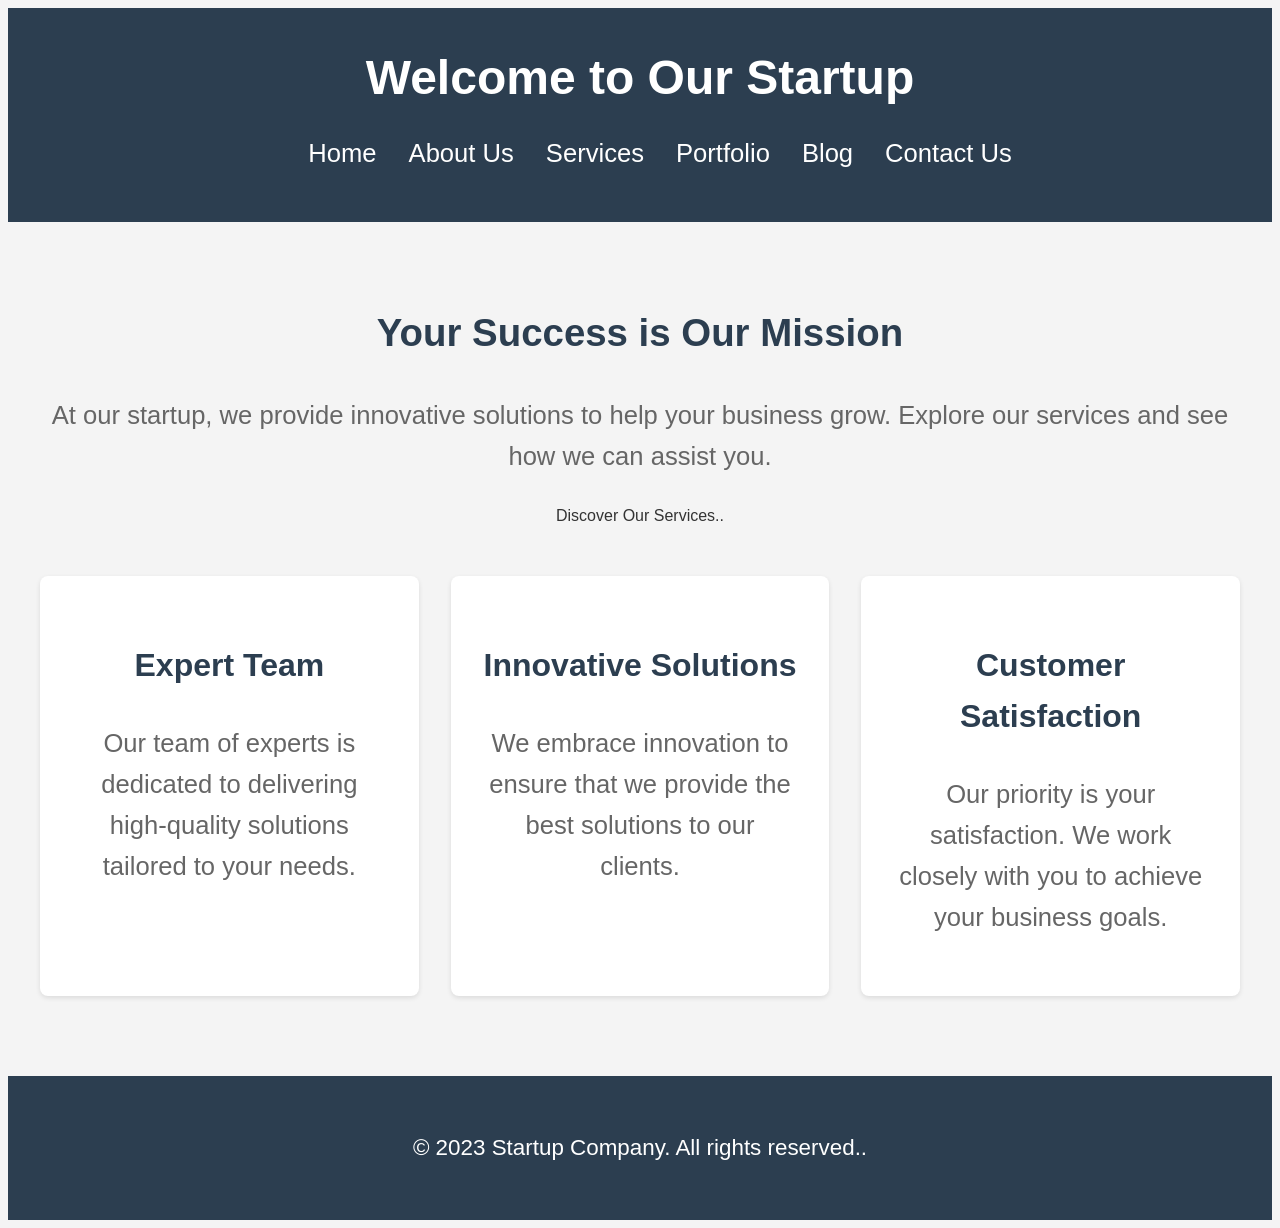
<file: src/index.html>
<!DOCTYPE html>
<html lang="en">
<head>
    <meta charset="UTF-8">
    <meta name="viewport" content="width=device-width, initial-scale=1.0">
    <meta name="description" content="Welcome to our startup company. Explore our services and portfolio.">
    <title>Home | Startup Website</title>
    <link rel="stylesheet" href="../styles/index.css">
</head>
<body>
    <header class="main-header">
        <h1>Welcome to Our Startup</h1>
        <nav class="main-nav">
            <ul>
                <li><a href="../src/index.html">Home</a></li>
                <li><a href="../src/about-us.html">About Us</a></li>
                <li><a href="../src/services.html">Services</a></li>
                <li><a href="../src/portfolio-page.html">Portfolio</a></li>
                <li><a href="../src/blog-page.html">Blog</a></li>
                <li><a href="../src/Contactus.html">Contact Us</a></li>
            </ul>
        </nav>
    </header>
    <main class="content-wrapper">
        <section class="intro">
            <h2>Your Success is Our Mission</h2>
            <p>At our startup, we provide innovative solutions to help your business grow. Explore our services and see how we can assist you.</p>
            Discover Our Services..
        </section>
        <section class="highlights">
            <div class="highlight">
                <h3>Expert Team</h3>
                <p>Our team of experts is dedicated to delivering high-quality solutions tailored to your needs.</p>
            </div>
            <div class="highlight">
                <h3>Innovative Solutions</h3>
                <p>We embrace innovation to ensure that we provide the best solutions to our clients.</p>
            </div>
            <div class="highlight">
                <h3>Customer Satisfaction</h3>
                <p>Our priority is your satisfaction. We work closely with you to achieve your business goals.</p>
            </div>
        </section>
    </main>
    <footer class="main-footer">
        <p>&copy; 2023 Startup Company. All rights reserved..</p>
    </footer>
</body>
</html>
</file>
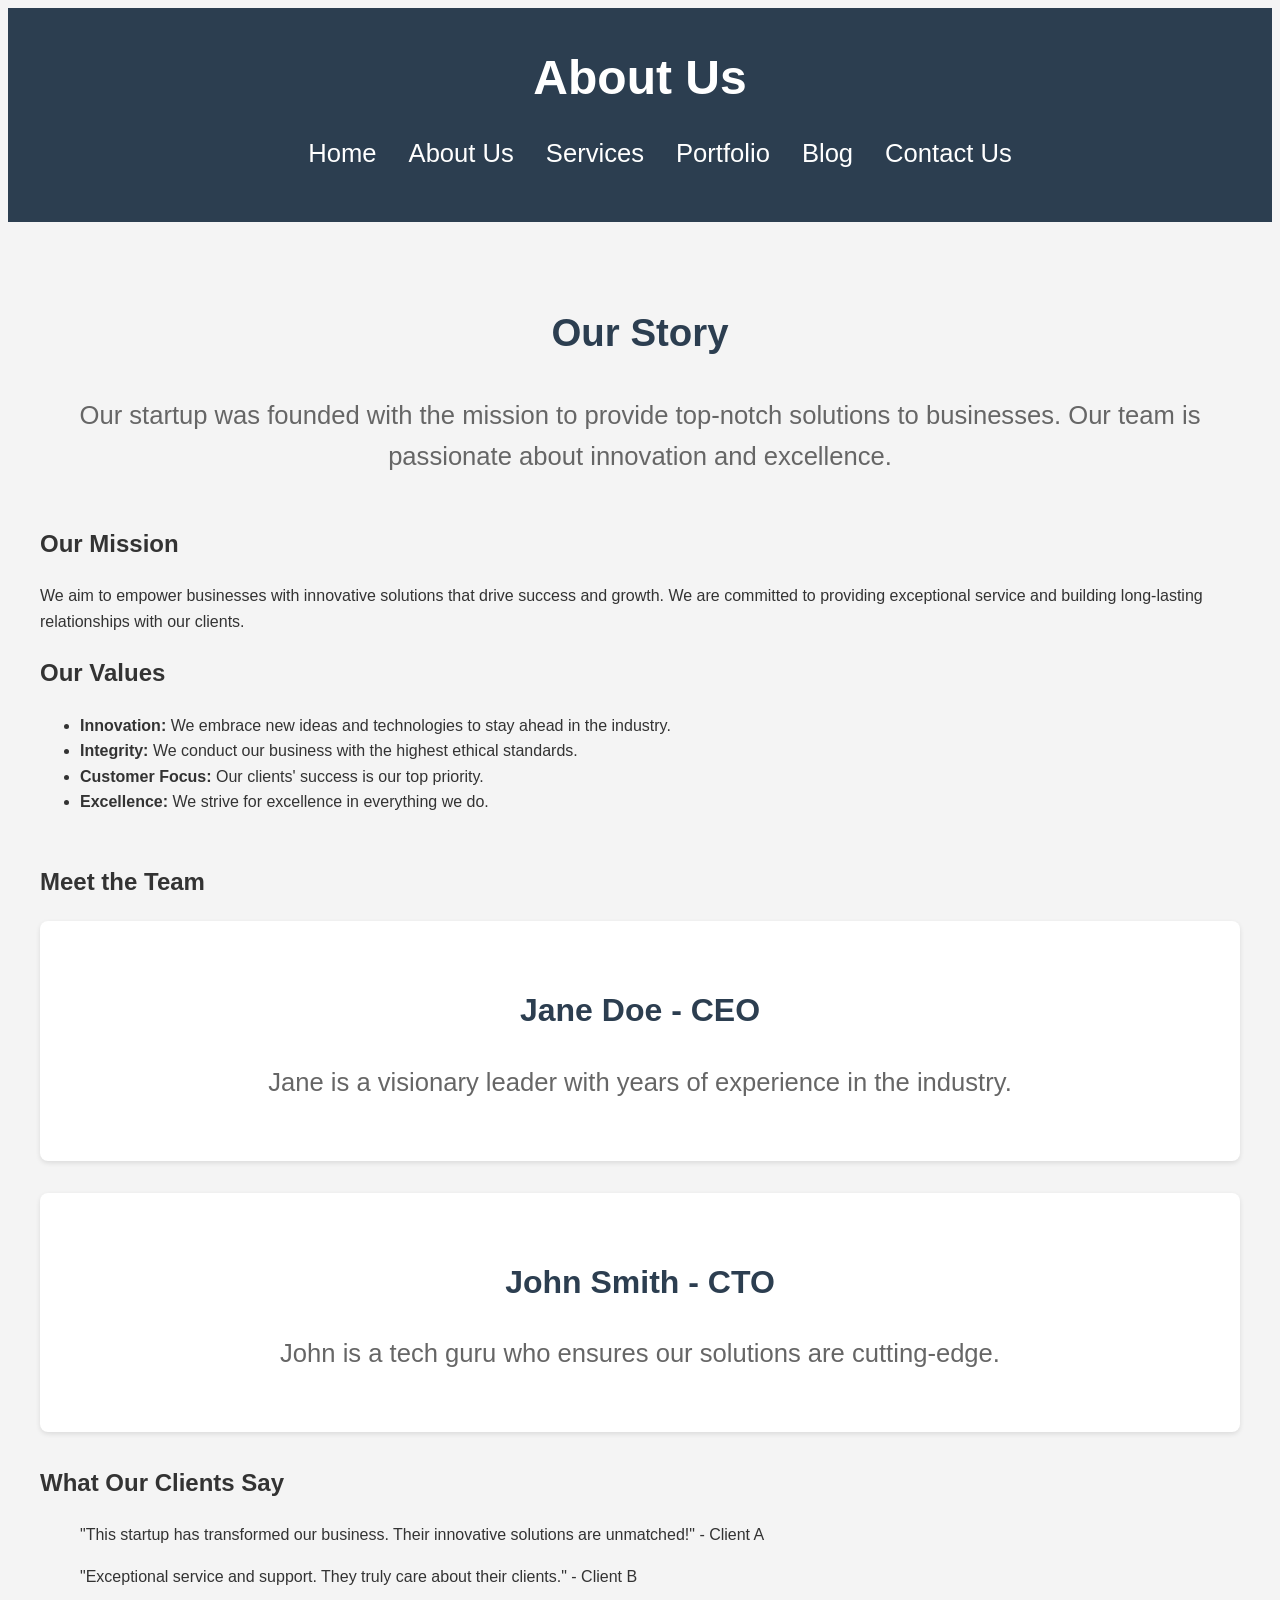
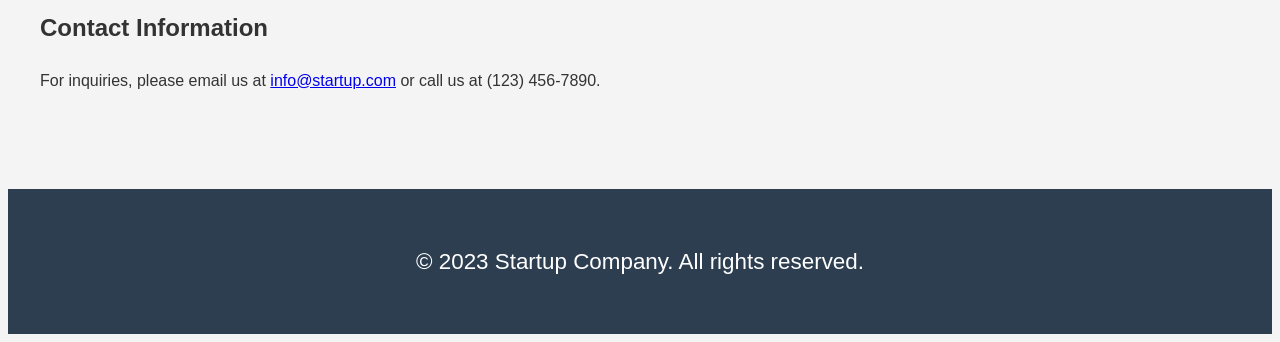
<file: src/about-us.html>
<!DOCTYPE html>
<html lang="en">
<head>
    <meta charset="UTF-8">
    <meta name="viewport" content="width=device-width, initial-scale=1.0">
    <meta name="description" content="Learn more about our startup company, our values, and our team.">
    <title>About Us | Startup Website</title>
    <link rel="stylesheet" href="../styles/about-us.css">
</head>
<body>
    <header class="main-header">
        <h1>About Us</h1>
        <nav class="main-nav">
            <ul>
                <li><a href="../src/index.html">Home</a></li>
                <li><a href="../src/about-us.html">About Us</a></li>
                <li><a href="../src/services.html">Services</a></li>
                <li><a href="../src/portfolio-page.html">Portfolio</a></li>
                <li><a href="../src/blog-page.html">Blog</a></li>
                <li><a href="../src/Contactus.html">Contact Us</a></li>
            </ul>
        </nav>
    </header>
    <main class="content-wrapper">
        <section class="about-intro">
            <h2>Our Story</h2>
            <p>Our startup was founded with the mission to provide top-notch solutions to businesses. Our team is passionate about innovation and excellence.</p>
        </section>
        <section class="mission">
            <h2>Our Mission</h2>
            <p>We aim to empower businesses with innovative solutions that drive success and growth. We are committed to providing exceptional service and building long-lasting relationships with our clients.</p>
        </section>
        <section class="values">
            <h2>Our Values</h2>
            <ul>
                <li><strong>Innovation:</strong> We embrace new ideas and technologies to stay ahead in the industry.</li>
                <li><strong>Integrity:</strong> We conduct our business with the highest ethical standards.</li>
                <li><strong>Customer Focus:</strong> Our clients' success is our top priority.</li>
                <li><strong>Excellence:</strong> We strive for excellence in everything we do.</li>
            </ul>
        </section>
        <section class="team">
            <h2>Meet the Team</h2>
            <div class="team-member">
                <h3>Jane Doe - CEO</h3>
                <p>Jane is a visionary leader with years of experience in the industry.</p>
            </div>
            <div class="team-member">
                <h3>John Smith - CTO</h3>
                <p>John is a tech guru who ensures our solutions are cutting-edge.</p>
            </div>
            <!-- Add more team members as needed -->
        </section>
        <section class="testimonials">
            <h2>What Our Clients Say</h2>
            <blockquote>
                <p>"This startup has transformed our business. Their innovative solutions are unmatched!" - Client A</p>
            </blockquote>
            <blockquote>
                <p>"Exceptional service and support. They truly care about their clients." - Client B</p>
            </blockquote>
        </section>
        <section class="contact-info">
            <h2>Contact Information</h2>
            <p>For inquiries, please email us at <a href="mailto:info@startup.com">info@startup.com</a> or call us at (123) 456-7890.</p>
        </section>
    </main>
    <footer class="main-footer">
        <p>&copy; 2023 Startup Company. All rights reserved.</p>
    </footer>
</body>
</html>
</file>
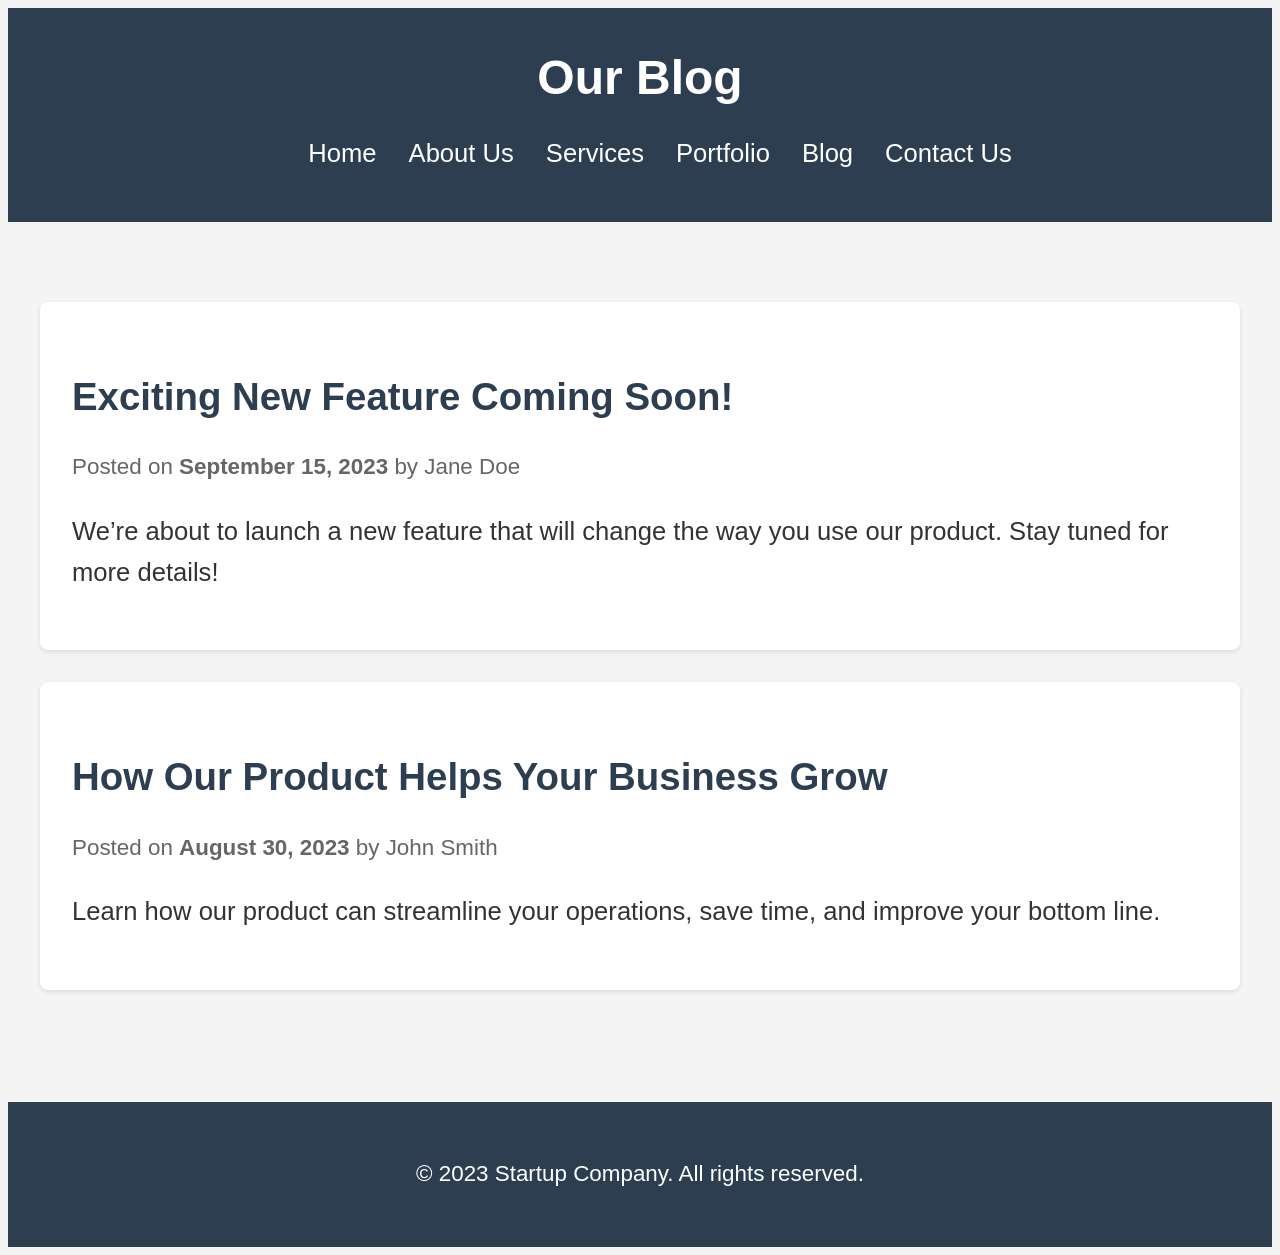
<file: src/blog-page.html>
<!DOCTYPE html>
<html lang="en">

<head>
    <meta charset="UTF-8">
    <meta name="viewport" content="width=device-width, initial-scale=1.0">
    <meta name="description" content="Blog section with articles and news updates relevant to our business.">
    <title>Blog | Startup Website</title>
    <link rel="stylesheet" href="../styles/blog-page.css">
</head>

<body>
    <header class="main-header">
        <h1>Our Blog</h1>
        <nav class="main-nav">
            <ul>
                <li><a href="../src/index.html">Home</a></li>
                <li><a href="../src/about-us.html">About Us</a></li>
                <li><a href="../src/services.html">Services</a></li>
                <li><a href="../src/portfolio-page.html">Portfolio</a></li>
                <li><a href="../src/blog-page.html">Blog</a></li>
                <li><a href="../src/Contactus.html">Contact Us</a></li>
            </ul>
        </nav>
    </header>

    <main class="content-wrapper">
        <section class="blog-posts">
            <article class="post">
                <header class="post-header">
                    <h2>Exciting New Feature Coming Soon!</h2>
                    <p class="post-meta">Posted on <time datetime="2023-09-15">September 15, 2023</time> by Jane Doe</p>
                </header>
                <div class="post-content">
                    <p>We’re about to launch a new feature that will change the way you use our product. Stay tuned for more details!</p>
    
                </div>
            </article>

            <article class="post">
                <header class="post-header">
                    <h2>How Our Product Helps Your Business Grow</h2>
                    <p class="post-meta">Posted on <time datetime="2023-08-30">August 30, 2023</time> by John Smith</p>
                </header>
                <div class="post-content">
                    <p>Learn how our product can streamline your operations, save time, and improve your bottom line.</p>
                
                </div>
            </article>
        </section>
    </main>

    <footer class="main-footer">
        <p>&copy; 2023 Startup Company. All rights reserved.</p>
    </footer>
</body>

</html>
</file>
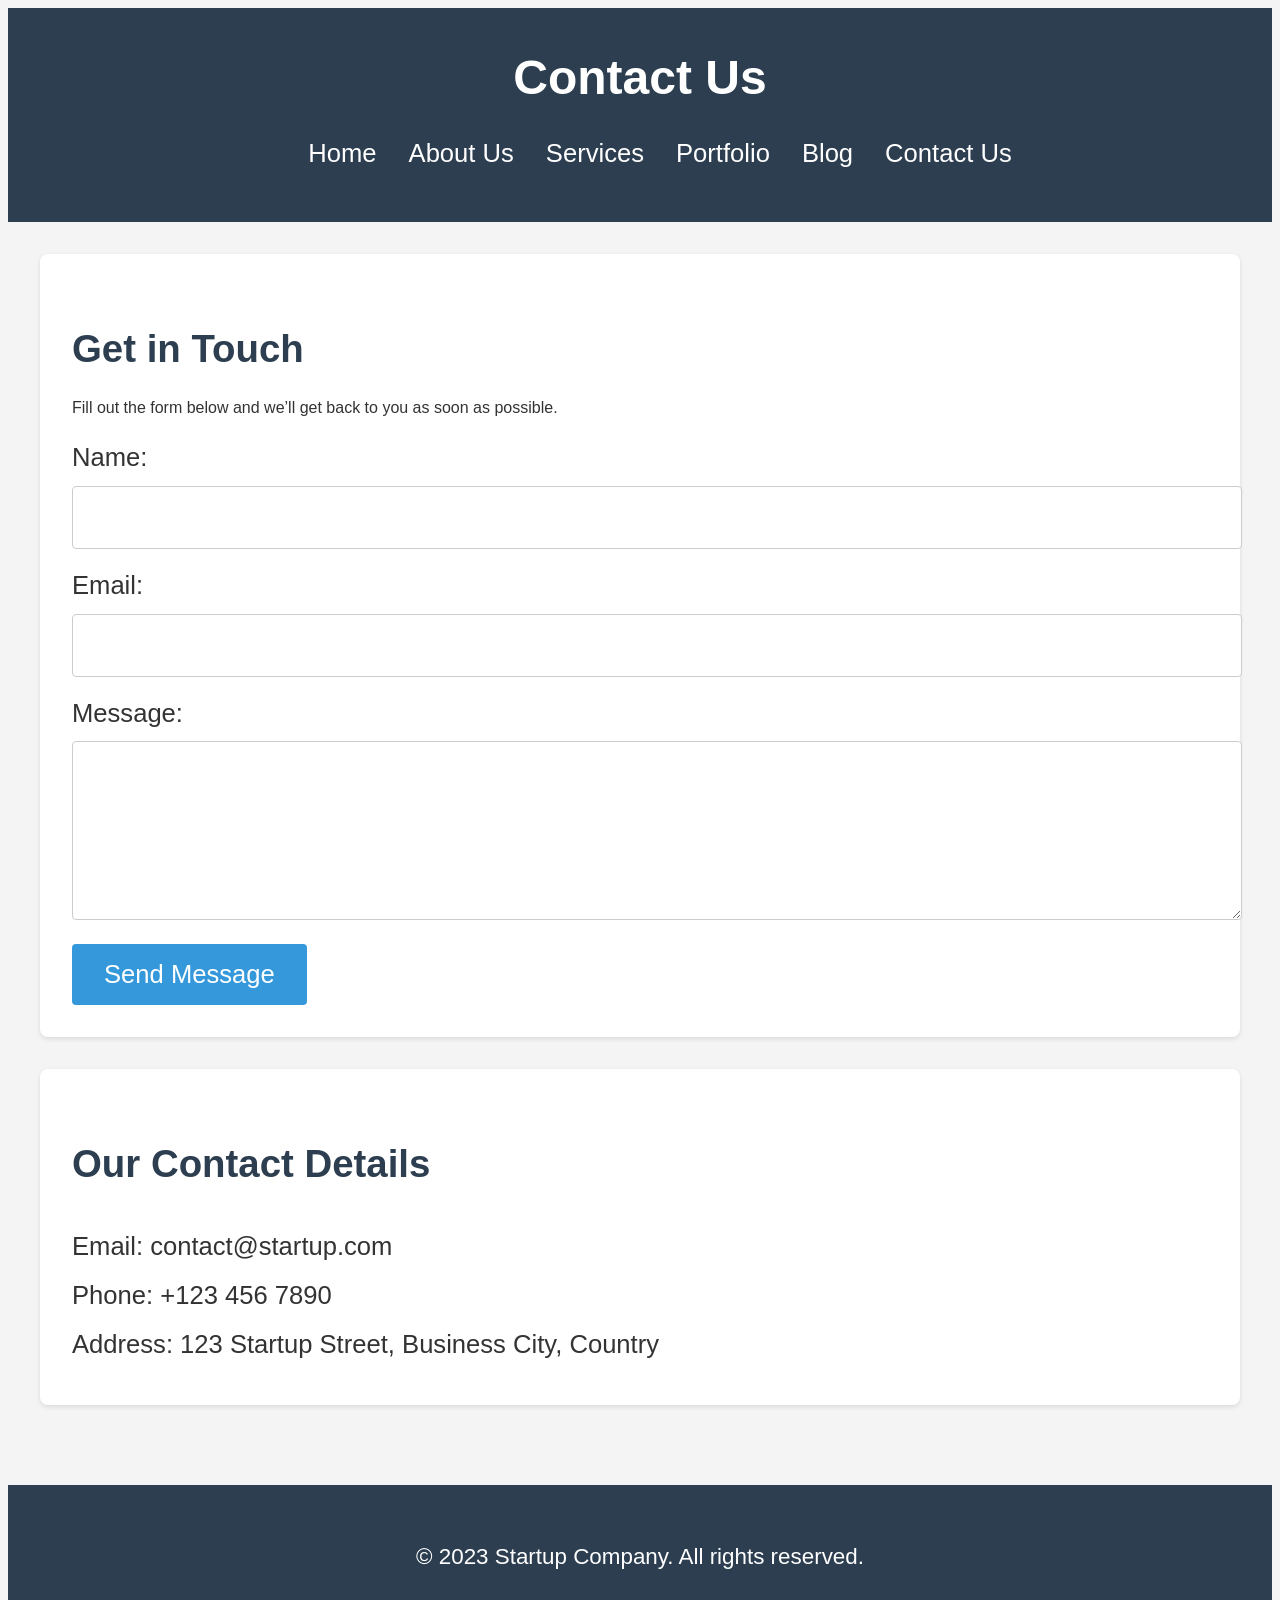
<file: src/Contactus.html>
<!DOCTYPE html>
<html lang="en">

<head>
    <meta charset="UTF-8">
    <meta name="viewport" content="width=device-width, initial-scale=1.0">
    <meta name="description" content="Get in touch with us through our contact page.">
    <title>Contact Us ||  Startup Website</title>
    <link rel="stylesheet" href="../styles/Contactus.css">
</head>

<body>
    <header class="main-header">
        <h1>Contact Us</h1>
        <nav class="main-nav">
            <ul>
                <li><a href="../src/index.html">Home</a></li>
                <li><a href="../src/about-us.html">About Us</a></li>
                <li><a href="../src/services.html">Services</a></li>
                <li><a href="../src/portfolio-page.html">Portfolio</a></li>
                <li><a href="../src/blog-page.html">Blog</a></li>
                <li><a href="../src/Contactus.html">Contact Us</a></li>
            </ul>
        </nav>
    </header>

    <main class="content-wrapper">
        <section class="contact-form">
            <h2>Get in Touch</h2>
            <p>Fill out the form below and we’ll get back to you as soon as possible.</p>
            <form action="#" method="POST">
                <label for="name">Name:</label>
                <input type="text" id="name" name="name" required>

                <label for="email">Email:</label>
                <input type="email" id="email" name="email" required>

                <label for="message">Message:</label>
                <textarea id="message" name="message" rows="5" required></textarea>

                <button type="submit">Send Message</button>
            </form>
        </section>

        <section class="contact-details">
            <h2>Our Contact Details</h2>
            <p>Email: contact@startup.com</p>
            <p>Phone: +123 456 7890</p>
            <p>Address: 123 Startup Street, Business City, Country</p>
        </section>
    </main>

    <footer class="main-footer">
        <p>&copy; 2023 Startup Company. All rights reserved.</p>
    </footer>
</body>

</html>
</file>
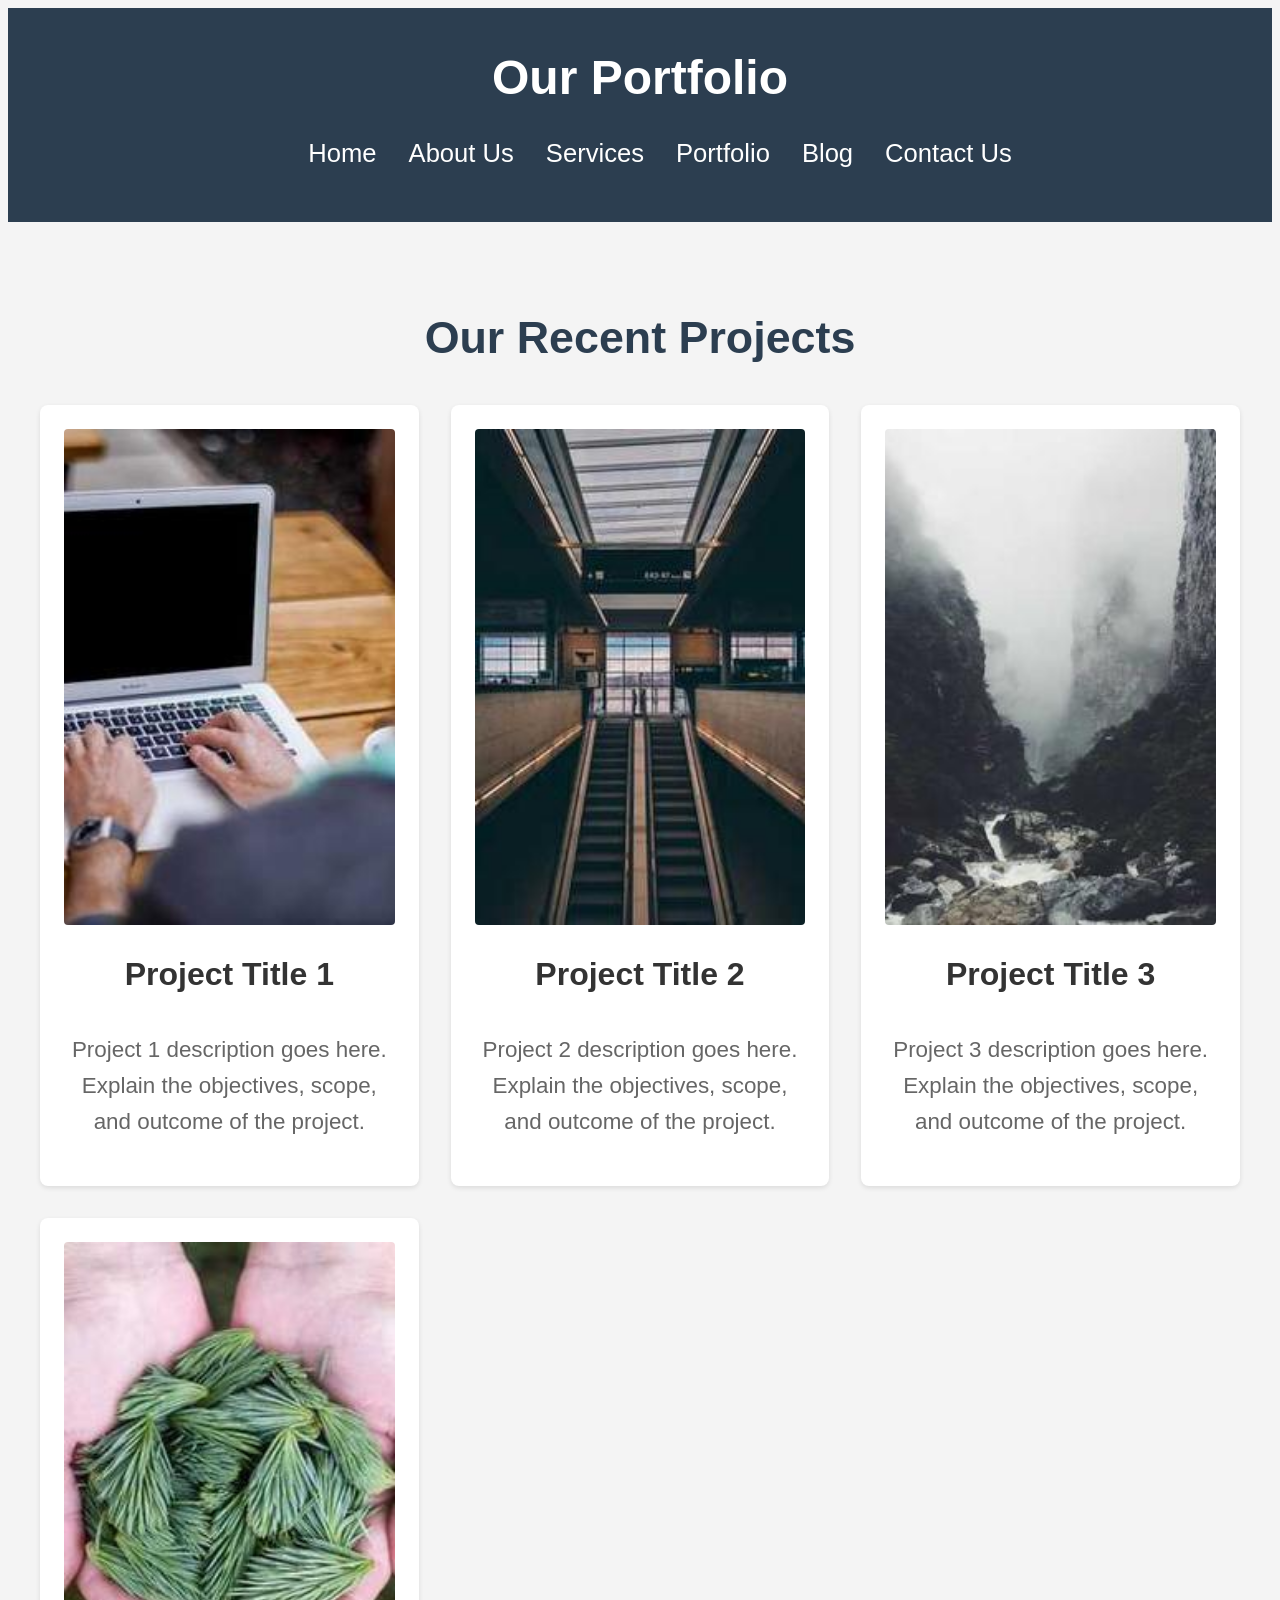
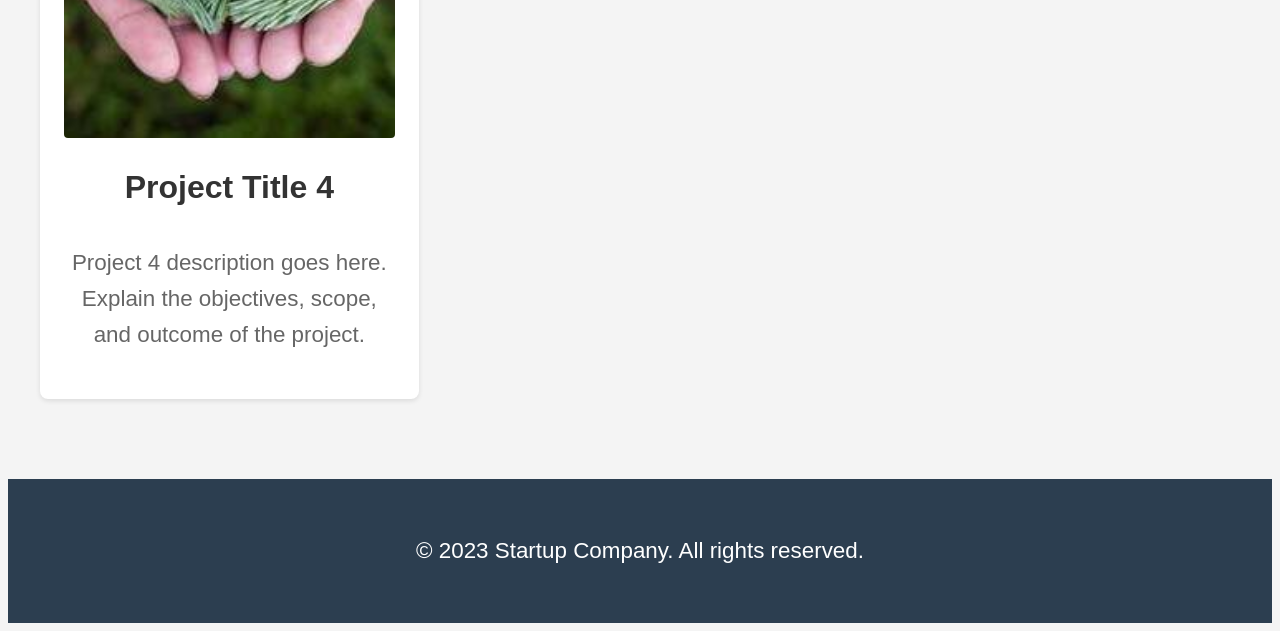
<file: src/portfolio-page.html>
<!DOCTYPE html>
<html lang="en">

<head>
    <meta charset="UTF-8">
    <meta name="viewport" content="width=device-width, initial-scale=1.0">
    <meta name="description" content="Showcase of past projects and achievements.">
    <title>Portfolio | Startup Website</title>
    <link rel="stylesheet" href="../styles/portfolio-page.css">
</head>

<body>
    <header class="main-header">
        <h1>Our Portfolio</h1>
        <nav class="main-nav">
            <ul>
                <li><a href="../src/index.html">Home</a></li>
                <li><a href="../src/about-us.html">About Us</a></li>
                <li><a href="../src/services.html">Services</a></li>
                <li><a href="../src/portfolio-page.html">Portfolio</a></li>
                <li><a href="../src/blog-page.html">Blog</a></li>
                <li><a href="../src/Contactus.html">Contact Us</a></li>
            </ul>
        </nav>
    </header>

    <main class="content-wrapper">
        <section class="portfolio">
            <h2>Our Recent Projects</h2>

            <div class="project-grid">
                <div class="project">
                    <img src="../src/project1.jpg" alt="Project 1">
                    <h3>Project Title 1</h3>
                    <p>Project 1 description goes here. Explain the objectives, scope, and outcome of the project.</p>
                </div>
                <div class="project">
                    <img src="../src/project2.jpg" alt="Project 2">
                    <h3>Project Title 2</h3>
                    <p>Project 2 description goes here. Explain the objectives, scope, and outcome of the project.</p>
                </div>
                <div class="project">
                    <img src="../src/project3.jpg" alt="Project 3">
                    <h3>Project Title 3</h3>
                    <p>Project 3 description goes here. Explain the objectives, scope, and outcome of the project.</p>
                </div>
                <div class="project">
                    <img src="../src/project4.jpg" alt="Project 4">
                    <h3>Project Title 4</h3>
                    <p>Project 4 description goes here. Explain the objectives, scope, and outcome of the project.</p>
                </div>
            </div>
        </section>
    </main>

    <footer class="main-footer">
        <p>&copy; 2023 Startup Company. All rights reserved.</p>
    </footer>
</body>

</html>
</file>
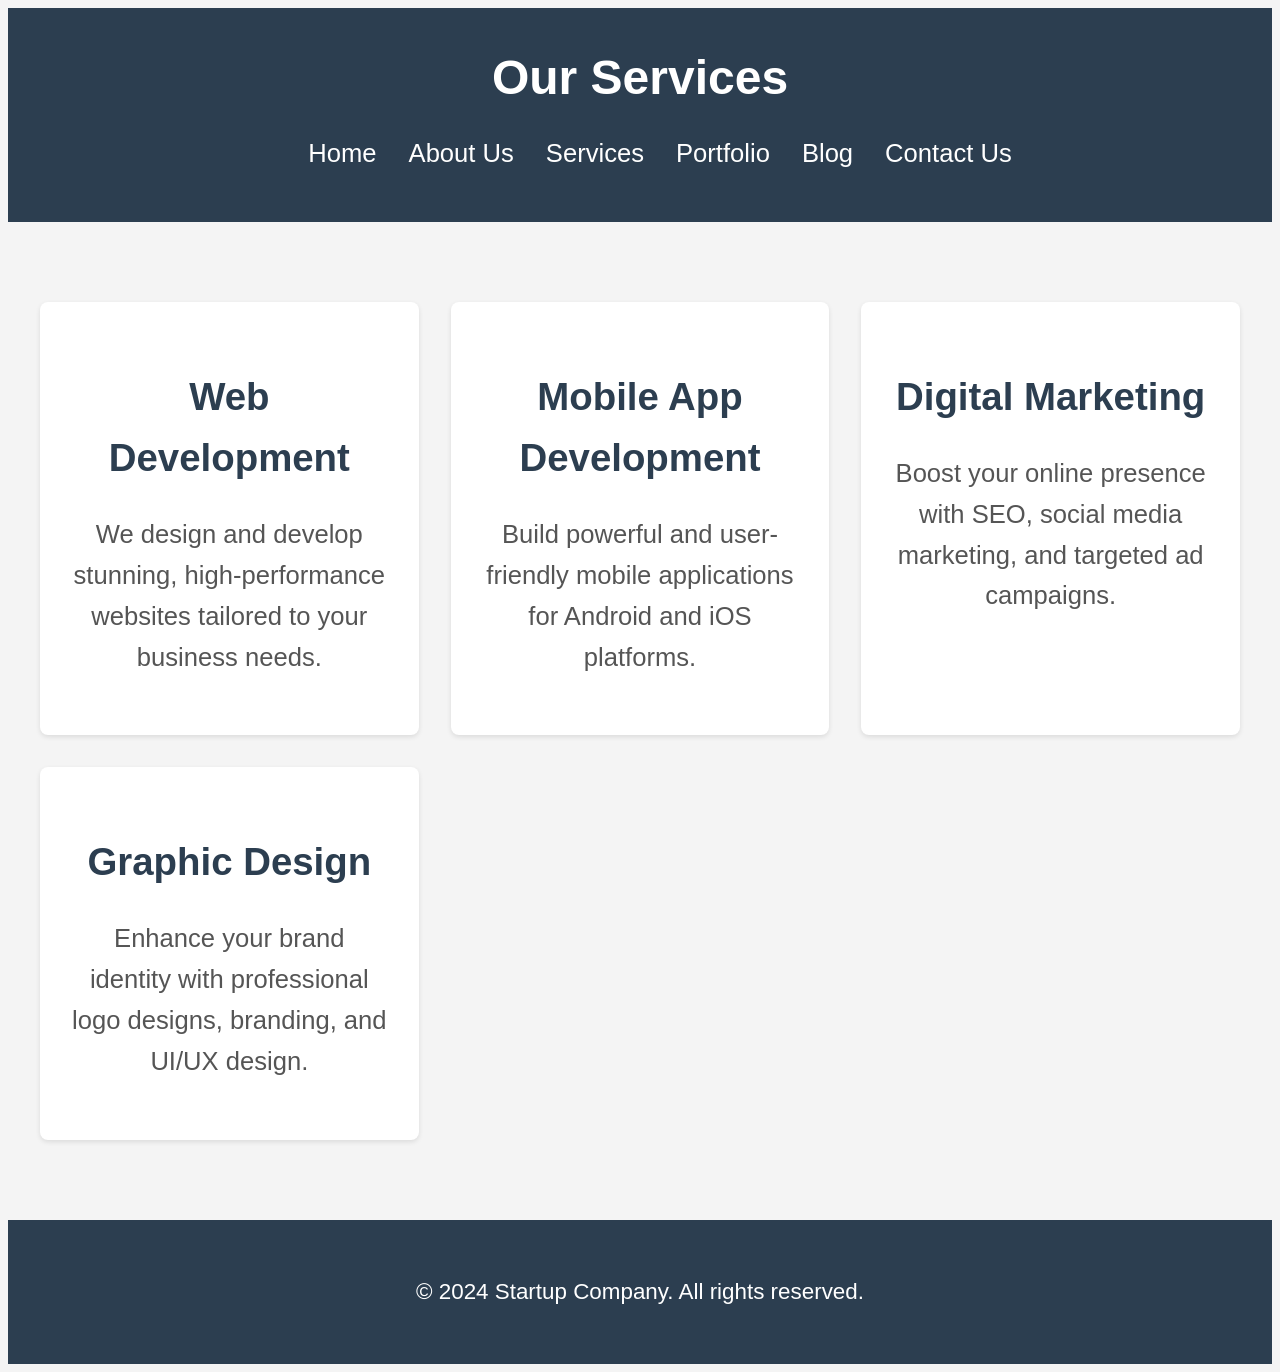
<file: src/services.html>
<!DOCTYPE html>
<html lang="en">

<head>
    <meta charset="UTF-8">
    <meta name="viewport" content="width=device-width, initial-scale=1.0">
    <meta name="description" content="Explore the services we offer to help grow your business.">
    <title>Services || Startup Website</title>
    <link rel="stylesheet" href="../styles/services-page.css">
</head>

<body>
    <header class="main-header">
        <h1>Our Services</h1>
        <nav class="main-nav">
            <ul>
                <li><a href="../src/index.html">Home</a></li>
                <li><a href="../src/about-us.html">About Us</a></li>
                <li><a href="../src/services.html">Services</a></li>
                <li><a href="../src/portfolio-page.html">Portfolio</a></li>
                <li><a href="../src/blog-page.html">Blog</a></li>
                <li><a href="../src/Contactus.html">Contact Us</a></li>
            </ul>
        </nav>
    </header>

    <main class="content-wrapper">
        <section class="services">
            <article class="service">
                <h2>Web Development</h2>
                <p>We design and develop stunning, high-performance websites tailored to your business needs.</p>
            </article>

            <article class="service">
                <h2>Mobile App Development</h2>
                <p>Build powerful and user-friendly mobile applications for Android and iOS platforms.</p>
            </article>

            <article class="service">
                <h2>Digital Marketing</h2>
                <p>Boost your online presence with SEO, social media marketing, and targeted ad campaigns.</p>
            </article>

            <article class="service">
                <h2>Graphic Design</h2>
                <p>Enhance your brand identity with professional logo designs, branding, and UI/UX design.</p>
            </article>
        </section>
    </main>

    <footer class="main-footer">
        <p>&copy; 2024 Startup Company. All rights reserved.</p>
    </footer>
</body>

</html>
</file>
<file: styles/index.css>
body {
    font-family: Arial, sans-serif;
    background-color: #f4f4f4;
    color: #333;
    line-height: 1.6;
}

main {
    max-width: 1200px;
    margin: 0 auto;
    padding: 2rem;
}

/* Header Styles */
.main-header {
    background-color: #2c3e50;
    color: white;
    padding: 2rem;
    text-align: center;
}

.main-header h1 {
    font-size: 3rem;
    margin: 0;
}

.main-nav ul {
    list-style: none;
    display: flex;
    justify-content: center;
    gap: 2rem;
}

.main-nav a {
    color: white;
    text-decoration: none;
    font-size: 1.6rem;
}

.main-nav a:hover {
    text-decoration: underline;
}

/* Intro Section Styles */
.intro {
    text-align: center;
    margin: 3rem 0;
}

.intro h2 {
    font-size: 2.4rem;
    color: #2c3e50;
}

.intro p {
    font-size: 1.6rem;
    color: #666;
}

.read-more {
    display: inline-block;
    margin-top: 1rem;
    color: #3498db;
    text-decoration: none;
    font-weight: bold;
}

.read-more:hover {
    text-decoration: underline;
}

/* Highlights Section Styles */
.highlights {
    display: flex;
    justify-content: space-between;
    gap: 2rem;
}

.highlight {
    background-color: white;
    border-radius: 8px;
    box-shadow: 0 2px 5px rgba(0, 0, 0, 0.1);
    padding: 2rem;
    flex: 1;
    text-align: center;
}

.highlight h3 {
    font-size: 2rem;
    color: #2c3e50;
}

.highlight p {
    font-size: 1.6rem;
    color: #666;
}

/* Footer Styles */
.main-footer {
    background-color: #2c3e50;
    color: white;
    text-align: center;
    padding: 2rem;
    margin-top: 3rem;
}

.main-footer p {
    font-size: 1.4rem;
}

/* Responsive Design */
@media screen and (max-width: 768px) {
    .main-header h1 {
        font-size: 2.4rem;
    }

    .main-nav ul {
        flex-direction: column;
        gap: 1rem;
    }

    .highlights {
        flex-direction: column;
    }

    .intro {
        padding: 1rem;
    }

    .highlight {
        padding: 1.5rem;
    }

    .highlight h3 {
        font-size: 1.8rem;
    }

    .highlight p {
        font-size: 1.4rem;
    }
}
</file>
<file: styles/about-us.css>
body {
    font-family: Arial, sans-serif;
    background-color: #f4f4f4;
    color: #333;
    line-height: 1.6;
}

main {
    max-width: 1200px;
    margin: 0 auto;
    padding: 2rem;
}

/* Header Styles */
.main-header {
    background-color: #2c3e50;
    color: white;
    padding: 2rem;
    text-align: center;
}

.main-header h1 {
    font-size: 3rem;
    margin: 0;
}

.main-nav ul {
    list-style: none;
    display: flex;
    justify-content: center;
    gap: 2rem;
}

.main-nav a {
    color: white;
    text-decoration: none;
    font-size: 1.6rem;
}

.main-nav a:hover {
    text-decoration: underline;
}

/* About Intro Section Styles */
.about-intro {
    text-align: center;
    margin: 3rem 0;
}

.about-intro h2 {
    font-size: 2.4rem;
    color: #2c3e50;
}

.about-intro p {
    font-size: 1.6rem;
    color: #666;
}

/* Team Section Styles */
.team {
    margin-top: 3rem;
}

.team-member {
    background-color: white;
    border-radius: 8px;
    box-shadow: 0 2px 5px rgba(0, 0, 0, 0.1);
    padding: 2rem;
    margin-bottom: 2rem;
    text-align: center;
}

.team-member h3 {
    font-size: 2rem;
    color: #2c3e50;
    margin-bottom: 0.5rem;
}

.team-member p {
    font-size: 1.6rem;
    color: #666;
}

/* Footer Styles */
.main-footer {
    background-color: #2c3e50;
    color: white;
    text-align: center;
    padding: 2rem;
    margin-top: 3rem;
}

.main-footer p {
    font-size: 1.4rem;
}

/* Responsive Design */
@media screen and (max-width: 768px) {
    .main-header h1 {
        font-size: 2.4rem;
    }

    .main-nav ul {
        flex-direction: column;
        gap: 1rem;
    }

    .about-intro {
        padding: 1rem;
    }

    .team-member {
        padding: 1.5rem;
    }

    .team-member h3 {
        font-size: 1.8rem;
    }

    .team-member p {
        font-size: 1.4rem;
    }
}
</file>
<file: styles/blog-page.css>
/* General Styles */
body {
    font-family: Arial, sans-serif;
    background-color: #f4f4f4;
    color: #333;
    line-height: 1.6;
}

main {
    max-width: 1200px;
    margin: 0 auto;
    padding: 2rem;
}

/* Header Styles */
.main-header {
    background-color: #2c3e50;
    color: white;
    padding: 2rem;
    text-align: center;
}

.main-header h1 {
    font-size: 3rem;
    margin: 0;
}

.main-nav ul {
    list-style: none;
    display: flex;
    justify-content: center;
    gap: 2rem;
}

.main-nav a {
    color: white;
    text-decoration: none;
    font-size: 1.6rem;
}

.main-nav a:hover {
    text-decoration: underline;
}

/* Blog Post Styles */
.blog-posts {
    margin-top: 3rem;
}

.post {
    background-color: white;
    border-radius: 8px;
    box-shadow: 0 2px 5px rgba(0, 0, 0, 0.1);
    padding: 2rem;
    margin-bottom: 2rem;
}

.post-header h2 {
    font-size: 2.4rem;
    color: #2c3e50;
    margin-bottom: 0.5rem;
}

.post-meta {
    font-size: 1.4rem;
    color: #666;
}

.post-meta time {
    font-weight: bold;
}

.post-content {
    font-size: 1.6rem;
    color: #333;
    margin-top: 1.5rem;
}

.post-content img {
    width: 100%;
    height: auto;
    margin: 1.5rem 0;
    border-radius: 4px;
}

.read-more {
    display: inline-block;
    margin-top: 1rem;
    color: #3498db;
    text-decoration: none;
    font-weight: bold;
}

.read-more:hover {
    text-decoration: underline;
}

/* Footer Styles */
.main-footer {
    background-color: #2c3e50;
    color: white;
    text-align: center;
    padding: 2rem;
    margin-top: 3rem;
}

.main-footer p {
    font-size: 1.4rem;
}

/* Responsive Design */
@media screen and (max-width: 768px) {
    .main-header h1 {
        font-size: 2.4rem;
    }

    .main-nav ul {
        flex-direction: column;
        gap: 1rem;
    }

    .blog-posts {
        padding: 1rem;
    }

    .post {
        padding: 1.5rem;
    }

    .post-header h2 {
        font-size: 2rem;
    }

    .post-meta {
        font-size: 1.2rem;
    }
}
</file>
<file: styles/Contactus.css>
body {
    font-family: Arial, sans-serif;
    background-color: #f4f4f4;
    color: #333;
    line-height: 1.6;
}

main {
    max-width: 1200px;
    margin: 0 auto;
    padding: 2rem;
}

/* Header Styles */
.main-header {
    background-color: #2c3e50;
    color: white;
    padding: 2rem;
    text-align: center;
}

.main-header h1 {
    font-size: 3rem;
    margin: 0;
}

.main-nav ul {
    list-style: none;
    display: flex;
    justify-content: center;
    gap: 2rem;
}

.main-nav a {
    color: white;
    text-decoration: none;
    font-size: 1.6rem;
}

.main-nav a:hover {
    text-decoration: underline;
}

/* Contact Form Styles */
.contact-form {
    background-color: white;
    border-radius: 8px;
    box-shadow: 0 2px 5px rgba(0, 0, 0, 0.1);
    padding: 2rem;
    margin-bottom: 2rem;
}

.contact-form h2 {
    font-size: 2.4rem;
    color: #2c3e50;
    margin-bottom: 1rem;
}

.contact-form label {
    display: block;
    font-size: 1.6rem;
    margin-top: 1rem;
}

.contact-form input,
.contact-form textarea {
    width: 100%;
    padding: 1rem;
    margin-top: 0.5rem;
    border: 1px solid #ccc;
    border-radius: 4px;
    font-size: 1.6rem;
}

.contact-form button {
    display: inline-block;
    background-color: #3498db;
    color: white;
    padding: 1rem 2rem;
    font-size: 1.6rem;
    border: none;
    border-radius: 4px;
    margin-top: 1rem;
    cursor: pointer;
}

.contact-form button:hover {
    background-color: #2980b9;
}

/* Contact Details */
.contact-details {
    background-color: white;
    border-radius: 8px;
    box-shadow: 0 2px 5px rgba(0, 0, 0, 0.1);
    padding: 2rem;
}

.contact-details h2 {
    font-size: 2.4rem;
    color: #2c3e50;
}

.contact-details p {
    font-size: 1.6rem;
    margin: 0.5rem 0;
}

/* Footer Styles */
.main-footer {
    background-color: #2c3e50;
    color: white;
    text-align: center;
    padding: 2rem;
    margin-top: 3rem;
}

.main-footer p {
    font-size: 1.4rem;
}

/* Responsive Design */
@media screen and (max-width: 768px) {
    .main-header h1 {
        font-size: 2.4rem;
    }

    .main-nav ul {
        flex-direction: column;
        gap: 1rem;
    }

    .contact-form,
    .contact-details {
        padding: 1.5rem;
    }

    .contact-form h2,
    .contact-details h2 {
        font-size: 2rem;
    }

    .contact-form label,
    .contact-details p {
        font-size: 1.4rem;
    }
}
body {
    font-family: Arial, sans-serif;
    background-color: #f4f4f4;
    color: #333;
    line-height: 1.6;
}

main {
    max-width: 1200px;
    margin: 0 auto;
    padding: 2rem;
}

/* Header Styles */
.main-header {
    background-color: #2c3e50;
    color: white;
    padding: 2rem;
    text-align: center;
}

.main-header h1 {
    font-size: 3rem;
    margin: 0;
}

.main-nav ul {
    list-style: none;
    display: flex;
    justify-content: center;
    gap: 2rem;
}

.main-nav a {
    color: white;
    text-decoration: none;
    font-size: 1.6rem;
}

.main-nav a:hover {
    text-decoration: underline;
}

/* Contact Form Styles */
.contact-form {
    background-color: white;
    border-radius: 8px;
    box-shadow: 0 2px 5px rgba(0, 0, 0, 0.1);
    padding: 2rem;
    margin-bottom: 2rem;
}

.contact-form h2 {
    font-size: 2.4rem;
    color: #2c3e50;
    margin-bottom: 1rem;
}

.contact-form label {
    display: block;
    font-size: 1.6rem;
    margin-top: 1rem;
}

.contact-form input,
.contact-form textarea {
    width: 100%;
    padding: 1rem;
    margin-top: 0.5rem;
    border: 1px solid #ccc;
    border-radius: 4px;
    font-size: 1.6rem;
}

.contact-form button {
    display: inline-block;
    background-color: #3498db;
    color: white;
    padding: 1rem 2rem;
    font-size: 1.6rem;
    border: none;
    border-radius: 4px;
    margin-top: 1rem;
    cursor: pointer;
}

.contact-form button:hover {
    background-color: #2980b9;
}

/* Contact Details */
.contact-details {
    background-color: white;
    border-radius: 8px;
    box-shadow: 0 2px 5px rgba(0, 0, 0, 0.1);
    padding: 2rem;
}

.contact-details h2 {
    font-size: 2.4rem;
    color: #2c3e50;
}

.contact-details p {
    font-size: 1.6rem;
    margin: 0.5rem 0;
}

/* Footer Styles */
.main-footer {
    background-color: #2c3e50;
    color: white;
    text-align: center;
    padding: 2rem;
    margin-top: 3rem;
}

.main-footer p {
    font-size: 1.4rem;
}

/* Responsive Design */
@media screen and (max-width: 768px) {
    .main-header h1 {
        font-size: 2.4rem;
    }

    .main-nav ul {
        flex-direction: column;
        gap: 1rem;
    }

    .contact-form,
    .contact-details {
        padding: 1.5rem;
    }

    .contact-form h2,
    .contact-details h2 {
        font-size: 2rem;
    }

    .contact-form label,
    .contact-details p {
        font-size: 1.4rem;
    }
}
</file>
<file: styles/portfolio-page.css>
/* General Styles */
body {
    font-family: Arial, sans-serif;
    background-color: #f4f4f4;
    color: #333;
    line-height: 1.6;
}

main {
    max-width: 1200px;
    margin: 0 auto;
    padding: 2rem;
}

/* Header Styles */
.main-header {
    background-color: #2c3e50;
    color: white;
    padding: 2rem;
    text-align: center;
}

.main-header h1 {
    font-size: 3rem;
    margin: 0;
}

.main-nav ul {
    list-style: none;
    display: flex;
    justify-content: center;
    gap: 2rem;
}

.main-nav a {
    color: white;
    text-decoration: none;
    font-size: 1.6rem;
}

.main-nav a:hover {
    text-decoration: underline;
}

/* Portfolio Section Styles */
.portfolio {
    margin-top: 3rem;
    text-align: center;
}

.portfolio h2 {
    font-size: 2.8rem;
    color: #2c3e50;
    margin-bottom: 2rem;
}

.project-grid {
    display: grid;
    grid-template-columns: repeat(auto-fill, minmax(280px, 1fr));
    gap: 2rem;
}

.project {
    background-color: white;
    border-radius: 8px;
    box-shadow: 0 2px 5px rgba(0, 0, 0, 0.1);
    padding: 1.5rem;
    text-align: center;
    transition: transform 0.3s ease, box-shadow 0.3s ease;
}

.project:hover {
    transform: translateY(-5px);
    box-shadow: 0 4px 10px rgba(0, 0, 0, 0.15);
}

.project img {
    width: 100%;
    height: auto;
    border-radius: 4px;
}

.project h3 {
    font-size: 2rem;
    margin-top: 1rem;
}

.project p {
    font-size: 1.4rem;
    color: #666;
    margin-top: 1rem;
}

/* Footer Styles */
.main-footer {
    background-color: #2c3e50;
    color: white;
    text-align: center;
    padding: 2rem;
    margin-top: 3rem;
}

.main-footer p {
    font-size: 1.4rem;
}

/* Responsive Design */
@media screen and (max-width: 768px) {
    .main-header h1 {
        font-size: 2.4rem;
    }

    .main-nav ul {
        flex-direction: column;
        gap: 1rem;
    }

    .project h3 {
        font-size: 1.6rem;
    }

    .project p {
        font-size: 1.2rem;
    }

    .portfolio h2 {
        font-size: 2.4rem;
    }
}
</file>
<file: styles/services-page.css>
body {
    font-family: Arial, sans-serif;
    background-color: #f4f4f4;
    color: #333;
    line-height: 1.6;
}

main {
    max-width: 1200px;
    margin: 0 auto;
    padding: 2rem;
}

/* Header Styles */
.main-header {
    background-color: #2c3e50;
    color: white;
    padding: 2rem;
    text-align: center;
}

.main-header h1 {
    font-size: 3rem;
    margin: 0;
}

.main-nav ul {
    list-style: none;
    display: flex;
    justify-content: center;
    gap: 2rem;
}

.main-nav a {
    color: white;
    text-decoration: none;
    font-size: 1.6rem;
}

.main-nav a:hover {
    text-decoration: underline;
}

/* Services Section */
.services {
    display: grid;
    grid-template-columns: repeat(auto-fit, minmax(300px, 1fr));
    gap: 2rem;
    margin-top: 3rem;
}

.service {
    background-color: white;
    border-radius: 8px;
    box-shadow: 0 2px 5px rgba(0, 0, 0, 0.1);
    padding: 2rem;
    text-align: center;
}

.service h2 {
    font-size: 2.4rem;
    color: #2c3e50;
    margin-bottom: 1rem;
}

.service p {
    font-size: 1.6rem;
    color: #555;
}

/* Footer Styles */
.main-footer {
    background-color: #2c3e50;
    color: white;
    text-align: center;
    padding: 2rem;
    margin-top: 3rem;
}

.main-footer p {
    font-size: 1.4rem;
}

/* Responsive Design */
@media screen and (max-width: 768px) {
    .main-header h1 {
        font-size: 2.4rem;
    }

    .main-nav ul {
        flex-direction: column;
        gap: 1rem;
    }

    .services {
        grid-template-columns: 1fr;
    }

    .service {
        padding: 1.5rem;
    }

    .service h2 {
        font-size: 2rem;
    }
}
</file>
